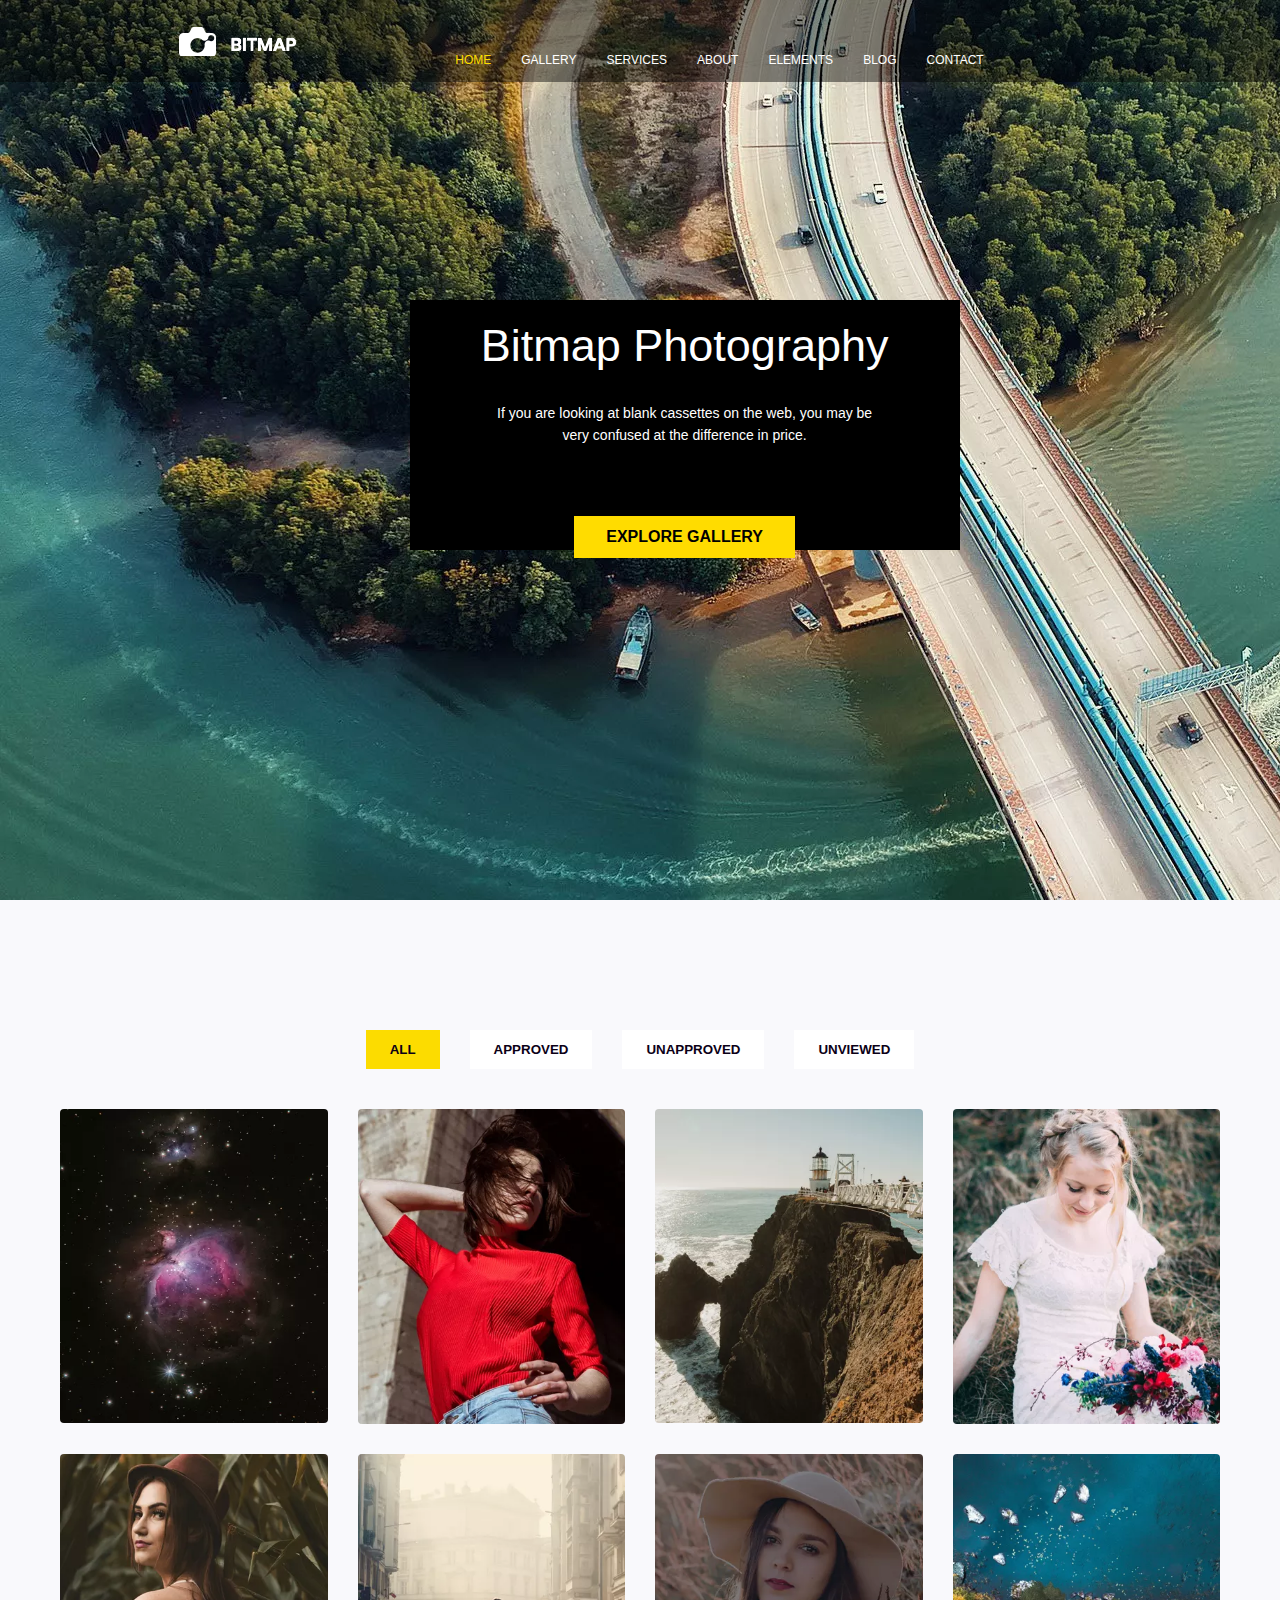
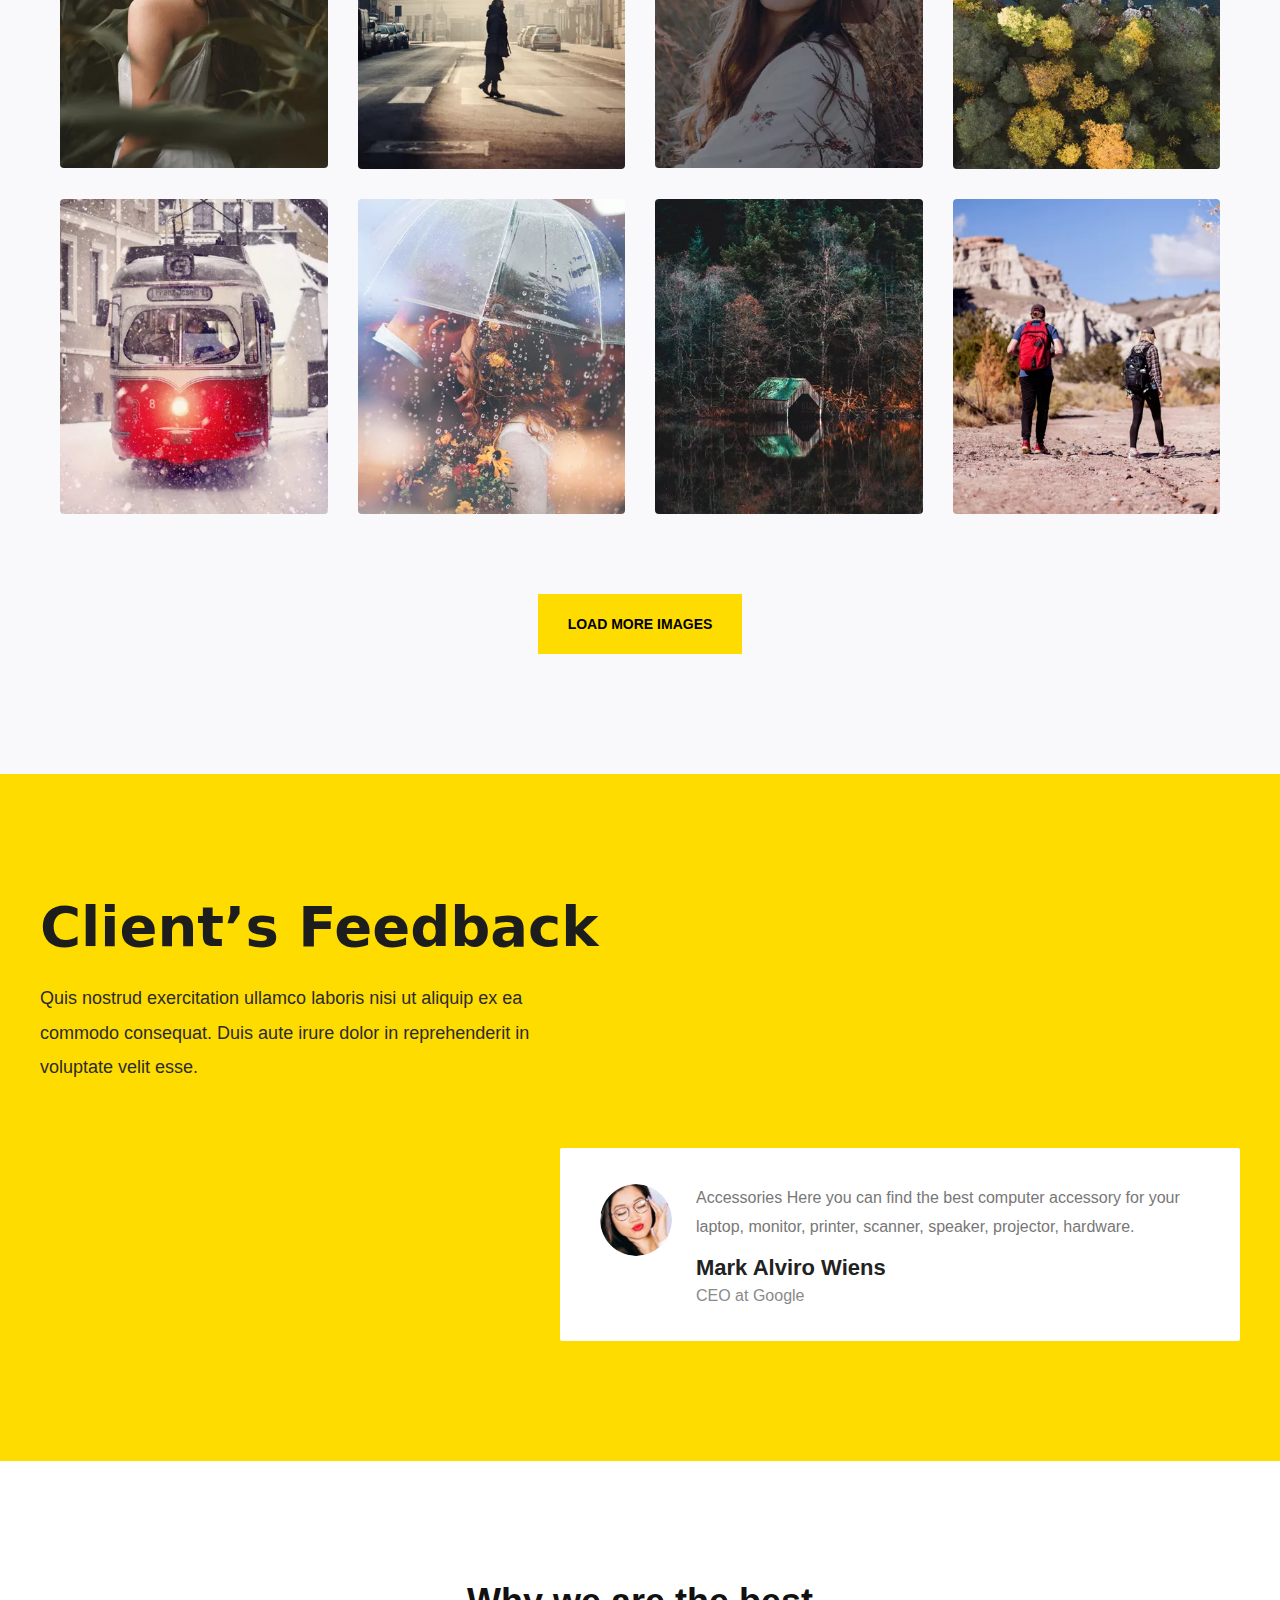
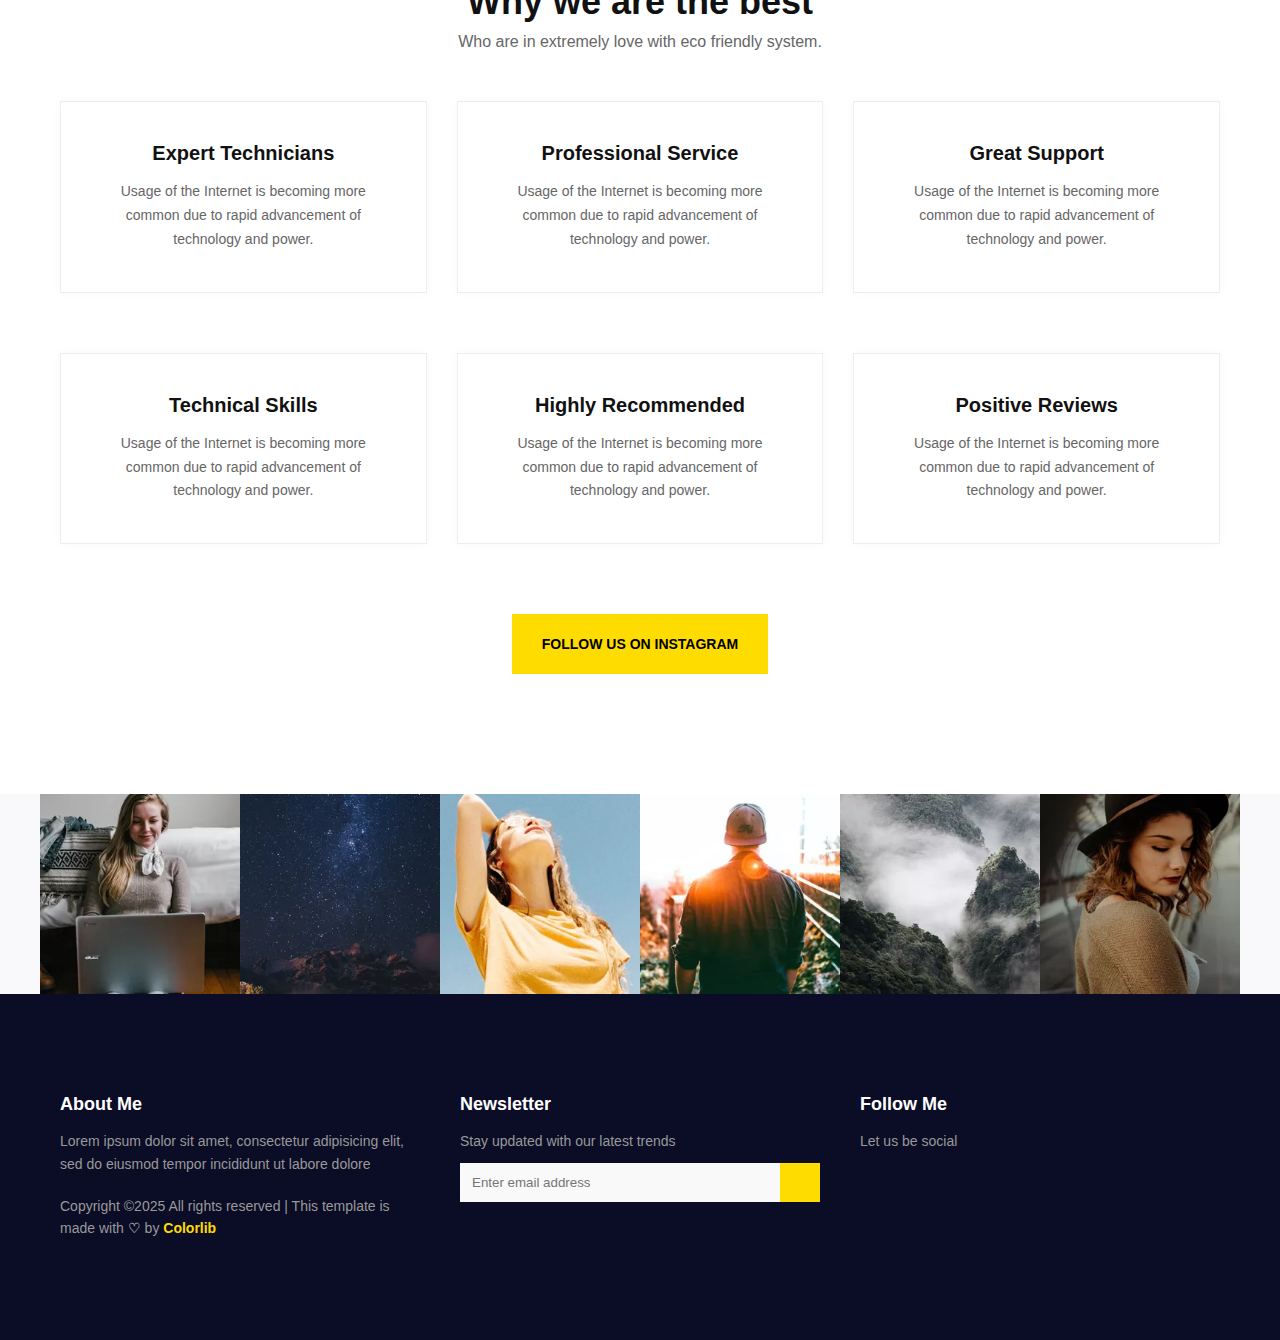
<file: index.html>
<!DOCTYPE html>
<html lang="en">
    <link rel="preconnect" href="https://fonts .gorgleapis.com">
    <link rel="preconnect" href="https:///fonts.estatic.com">
    <link href="https://fonts.googleapis.com/css2?family-Questrial&di">
    <meta charset="UTF-8">
    <meta name="viewport" content="width=device-width, inicial-">
    <title>site2-Bitmap</title>
    <link rel="stylesheet" href="style.css">

</head>
<body>
    <section id="pagina1">
        <div class="quadro"><img src="imagens/logo.png" class="logo" alt="">
            <a href="index.html" class="bntHome">HOME</a>
            <a href="gallery.html" class="bntGallery">GALLERY</a>
            <a href="services.html" class="bntServices">SERVICES</a>
            <a href="about.html" class="bntAbout">ABOUT</a>
            <a href="" class="bntElements">ELEMENTS</a>
            <a href="" class="bntBlog">BLOG</a>
            <a href="" class="bntContact">CONTACT</a>
            <a href="imagens/procurar.png" class="BntPesquisa"></a>
        </div>

        <div class="quadropreto">
      <h1 class="h1">Bitmap Photography</h1>
      <p class="p">If you are looking at blank cassettes on the web, you may be<br> very confused at the difference in price.

</p>
      <a href="" class="btn">EXPLORE GALLERY</a>
    </div>
     </div>
</div>
    </section>
    <section class="pagina2">
        <div class="container">
  
    <div class="filtros">
      <button id="ativo">ALL</button>
      <button>APPROVED</button>
      <button>UNAPPROVED</button>
      <button>UNVIEWED</button>
    </div>
    <div class="galeria">
      <div class="item">
        <img  src="imagens/gallery-1.jpg" alt="">
        <div class="Peace">
            <P>Spreading Peace to world</P>
             <span class="icone">⤢</span>
        </div>
      </div>
         <div class="item">
        <img src="imagens/gallery-2.jpg" alt="">
         <div class="Peace">
            <P>Spreading Peace to world</P>
             <span class="icone">⤢</span>
        </div>
      </div>
        <div class="item">
        <img src="imagens/gallery-3.jpg" alt="">
         <div class="Peace">
            <P>Spreading Peace to world</P>
             <span class="icone">⤢</span>
        </div>
      </div>
        <div class="item">
        <img src="imagens/gallery-4.jpg" alt="">
         <div class="Peace">
            <P>Spreading Peace to world</P>
             <span class="icone">⤢</span>
        </div>
      </div>
        <div class="item">
        <img src="imagens/gallery-5.jpg" alt="">
         <div class="Peace">
            <P>Spreading Peace to world</P>
             <span class="icone">⤢</span>
        </div>
      </div>
         <div class="item">
        <img src="imagens/gallery-6.jpg" alt="">
         <div class="Peace">
            <P>Spreading Peace to world</P>
             <span class="icone">⤢</span>
        </div>
      </div>
         <div class="item">
        <img src="imagens/gallery-7.jpg" alt="">
         <div class="Peace">
            <P>Spreading Peace to world</P>
             <span class="icone">⤢</span>
        </div>
      </div>
         <div class="item">
        <img src="imagens/gallery-8.jpg" alt="">
         <div class="Peace">
            <P>Spreading Peace to world</P>
             <span class="icone">⤢</span>
        </div>
      </div>
         <div class="item">
        <img src="imagens/gallery-9.jpg" alt="">
         <div class="Peace">
            <P>Spreading Peace to world</P>
             <span class="icone">⤢</span>
        </div>
      </div>
         <div class="item">
        <img src="imagens/gallery-10.jpg" alt="">
        <div class="Peace">
            <P>Spreading Peace to world</P>
             <span class="icone">⤢</span>
        </div>
      </div>
         <div class="item">
        <img src="imagens/gallery-11.jpg" alt="">
         <div class="Peace">
            <P>Spreading Peace to world</P>
             <span class="icone">⤢</span>
        </div>
      </div>
        <div class="item">
        <img src="imagens/gallery-12.jpg" alt="">
         <div class="Peace">
            <P>Spreading Peace to world</P>
             <span class="icone">⤢</span>
        </div>
      </div>
      </div>
     
    </div>
   <div class="botao-centralizado">
  <button id="loadMore" class="btn-amarelo">LOAD MORE IMAGES</button>
</div>
</section>

<section class="pagina3">
  <div class="C">
    <div class="Client">
      <h2>Client’s Feedback</h2>
      <p>
        Quis nostrud exercitation ullamco laboris nisi ut aliquip ex ea commodo consequat.
        Duis aute irure dolor in reprehenderit in voluptate velit esse.
      </p>
    </div>

    <div class="quadrobranco">
      <img class="avatar" src="imagens/test-1.png" alt="Foto do cliente">
      <div class="client-info">
        <p>
          Accessories Here you can find the best computer accessory for your laptop, monitor,
          printer, scanner, speaker, projector, hardware.
        </p>
        <h4>Mark Alviro Wiens</h4>
        <span>CEO at Google</span>
      </div>
    </div>
  </div>
</section>

<section class="pagina4">
  <div class="container">
    <h2>Why we are the best</h2>
    <p class="subtitulo">Who are in extremely love with eco friendly system.</p>

    <div class="quadradinhos">
      <div class="quadrilatero"> <h4>Expert Technicians</h4> <p>Usage of the Internet is becoming more common due to rapid advancement of technology and power.</p> </div>
      <div class="quadrilatero"> <h4>Professional Service</h4> <p>Usage of the Internet is becoming more common due to rapid advancement of technology and power.</p> </div>
      <div class="quadrilatero"> <h4>Great Support</h4> <p>Usage of the Internet is becoming more common due to rapid advancement of technology and power.</p> </div>
      <div class="quadrilatero "> <h4>Technical Skills</h4> <p>Usage of the Internet is becoming more common due to rapid advancement of technology and power.</p> </div>
      <div class="quadrilatero"> <h4>Highly Recommended</h4> <p>Usage of the Internet is becoming more common due to rapid advancement of technology and power.</p> </div>
      <div class="quadrilatero"> <h4>Positive Reviews</h4> <p>Usage of the Internet is becoming more common due to rapid advancement of technology and power.</p> </div>
    </div>
    <button id="loadMore" class="btn-amarelo">FOLLOW US ON INSTAGRAM</button>
  </div>
</section> 
<section>
    <div class="gallery">
    <img src="imagens/ins-1.jpg" alt="">
    <img src="imagens/ins-2.jpg" alt="">
    <img src="imagens/ins-3.jpg" alt="">
    <img src="imagens/ins-4.jpg" alt="">
    <img src="imagens/ins-5.jpg" alt="">
    <img src="imagens/ins-6.jpg" alt="">
  </div>
<footer class="footer">
  <div class="rodape-container">

    
    <div class="rodape-c">
      <h4>About Me</h4>
      <p>Lorem ipsum dolor sit amet, consectetur adipisicing elit, sed do eiusmod tempor incididunt ut labore dolore</p>
      <p class="copyright">
        Copyright ©2025 All rights reserved | This template is made with <span>♡</span> by <span class="colorlib">Colorlib</span>
      </p>
    </div>

    
    <div class="rodape-c">
      <h4>Newsletter</h4>
      <p>Stay updated with our latest trends</p>
      <form class="newsletter-form">
        <input type="email" placeholder="Enter email address" required>
        <button type="submit"><i class="fas fa-arrow-right"></i></button>
      </form>
    </div>


    <div class="rodape-c">
      <h4>Follow Me</h4>
      <p>Let us be social</p>
      <div class="social-icons">
        <a href="imagens/simbolo-de-aplicativo-do-facebook (1).png" class="facebook-f"></a>
        <a href="imagens/twitter.png" class="twitter"></a>
        <a href="imagens/logotipo-do-dribbble.png" class="dribbble"></a>
        <a href="imagens/behance.png" class="behance"></a>
      </div>
    </div>

  </div>
</footer>
</section>

   
</body>
</html>
</file>
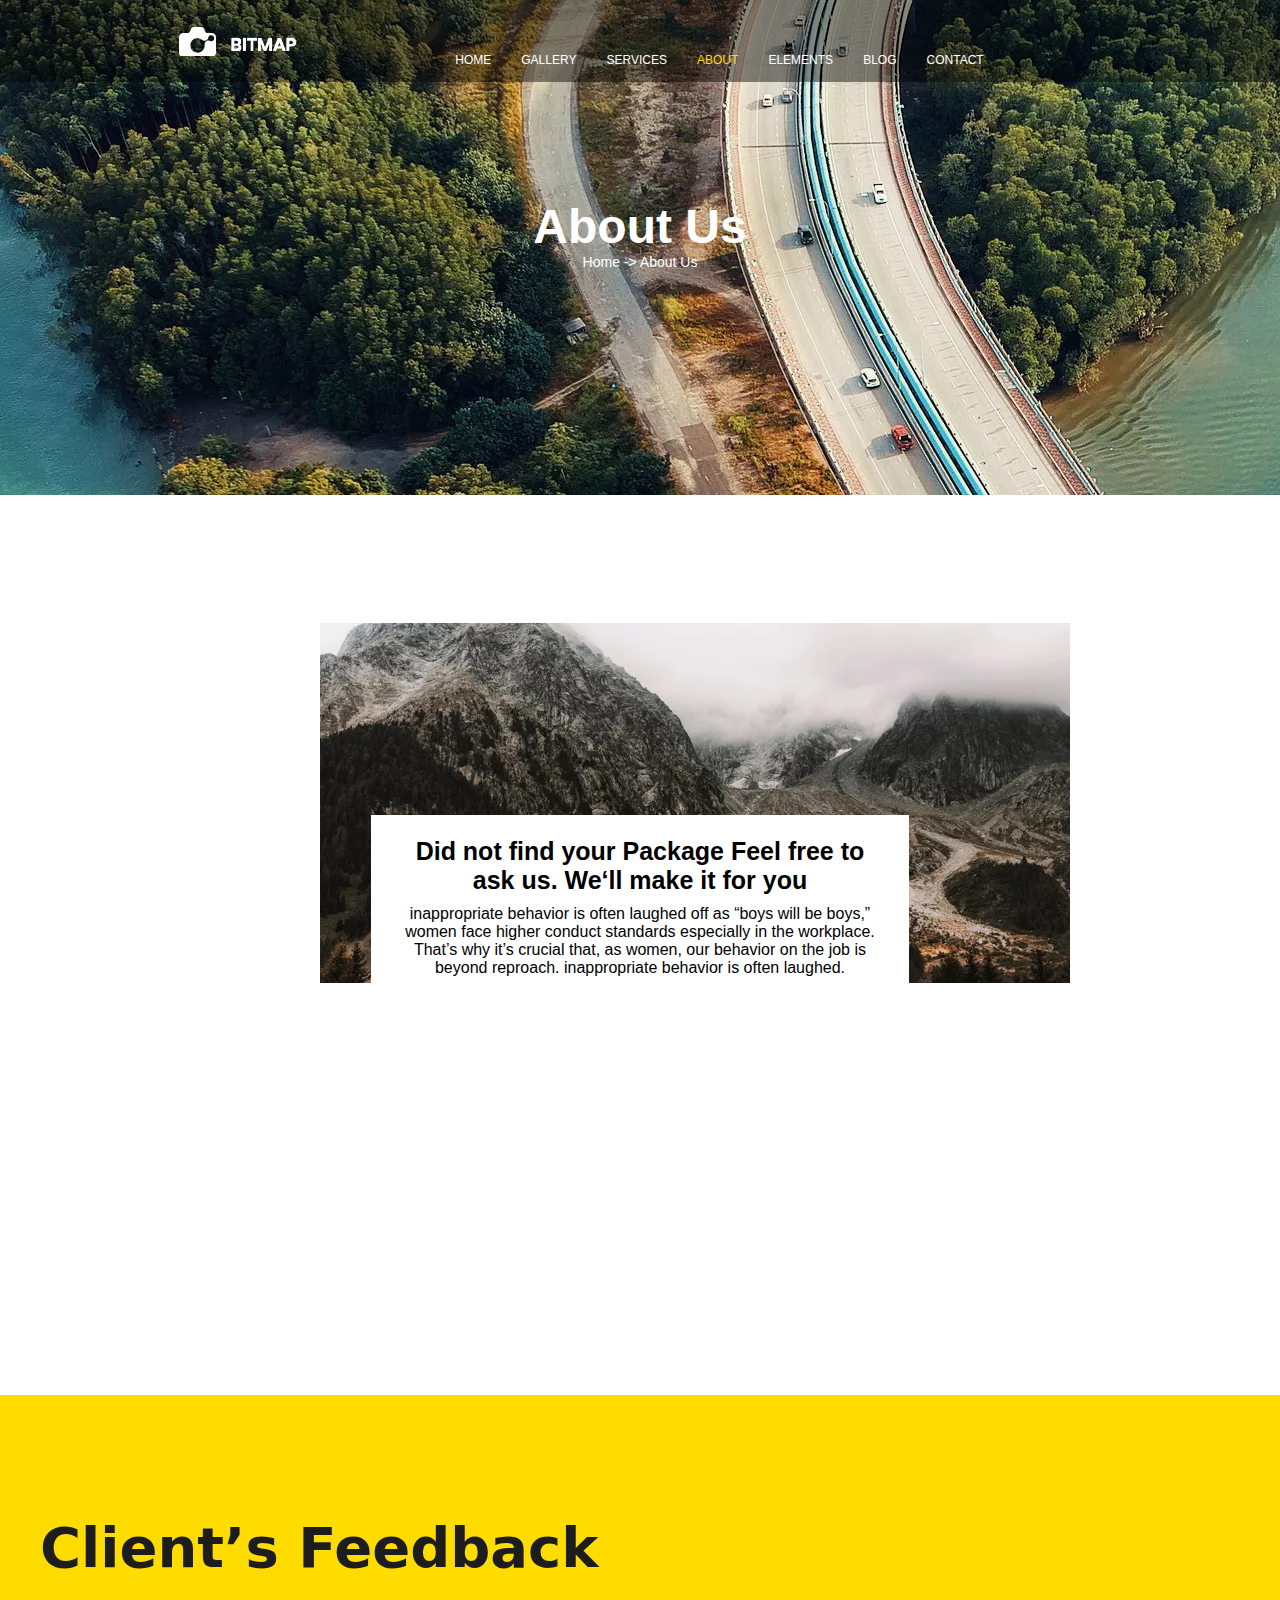
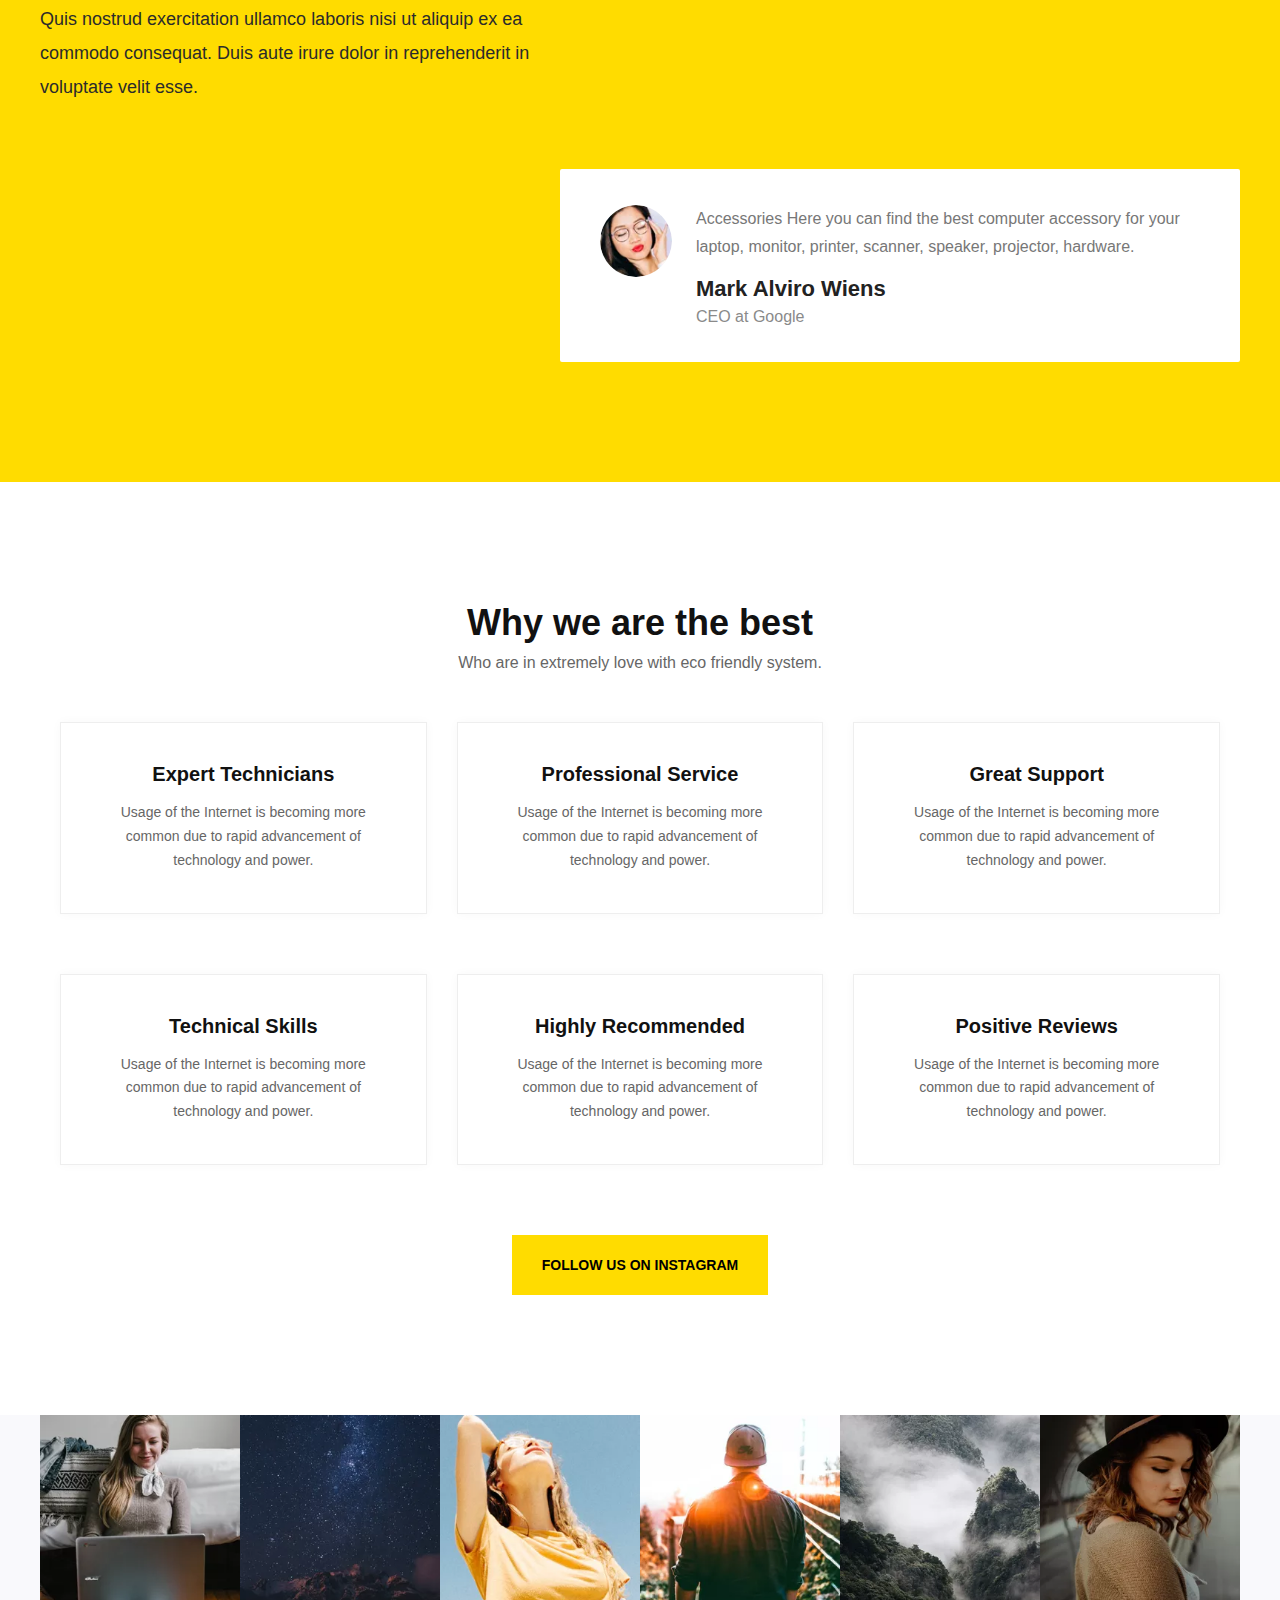
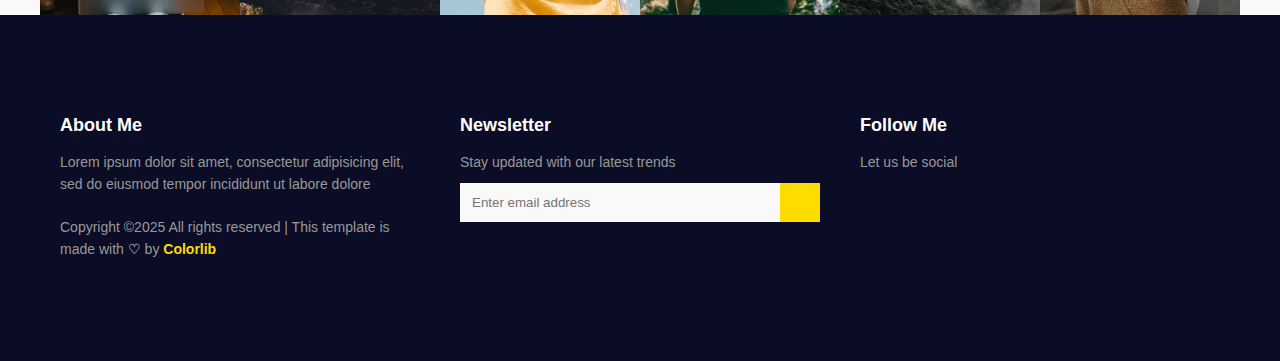
<file: about.html>
<!DOCTYPE html>
<html lang="en">
<head>
    <meta charset="UTF-8">
    <meta name="viewport" content="width=device-width, initial-scale=1.0">
    <title>ABOUT</title>
    <link rel="stylesheet" href="style.css">
</head>
<body>
   <section id="pag1">
        <div class="quadro"><img src="imagens/logo.png" class="logo" alt="">
            <a href="index.html" class="bntHome-especial">HOME</a>
            <a href="gallery.html" class="bntGallery">GALLERY</a>
            <a href="services.html" class="bntServices">SERVICES</a>
            <a href="about.html" class="bntAbout-especial">ABOUT</a>
            <a href="" class="bntElements">ELEMENTS</a>
            <a href="" class="bntBlog">BLOG</a>
            <a href="" class="bntContact">CONTACT</a>
            <a href="imagens/procurar.png" class="BntPesquisa"></a>
        </div>
    <div class="titulo">
        <div class="titulo-text">
            <h1>About Us</h1>
            <p>Home -> About Us</p>
        </div>
    </div> 
    </section>
   <section class="biiiii">
<img class="Mar" src="imagens/find-1.jpg" alt="">
<div class="gggg">
  <h1 class="dide">Did not find your Package Feel free to <br> ask us. We‘ll make it for you</h1>
  <p class="beha">inappropriate behavior is often laughed off as “boys will be boys,” <br> women face higher conduct standards especially in the workplace. <br> That’s why it’s crucial that, as women, our behavior on the job is <br> beyond reproach. inappropriate behavior is often laughed.</p>
</div>
   </section>
<section class="pagina3">
  <div class="C">
    <div class="Client">
      <h2>Client’s Feedback</h2>
      <p>
        Quis nostrud exercitation ullamco laboris nisi ut aliquip ex ea commodo consequat.
        Duis aute irure dolor in reprehenderit in voluptate velit esse.
      </p>
    </div>

    <div class="quadrobranco">
      <img class="avatar" src="imagens/test-1.png" alt="Foto do cliente">
      <div class="client-info">
        <p>
          Accessories Here you can find the best computer accessory for your laptop, monitor,
          printer, scanner, speaker, projector, hardware.
        </p>
        <h4>Mark Alviro Wiens</h4>
        <span>CEO at Google</span>
      </div>
    </div>
  </div>
</section>
<section class="pagina4">
  <div class="container">
    <h2>Why we are the best</h2>
    <p class="subtitulo">Who are in extremely love with eco friendly system.</p>

    <div class="quadradinhos">
      <div class="quadrilatero"> <h4>Expert Technicians</h4> <p>Usage of the Internet is becoming more common due to rapid advancement of technology and power.</p> </div>
      <div class="quadrilatero"> <h4>Professional Service</h4> <p>Usage of the Internet is becoming more common due to rapid advancement of technology and power.</p> </div>
      <div class="quadrilatero"> <h4>Great Support</h4> <p>Usage of the Internet is becoming more common due to rapid advancement of technology and power.</p> </div>
      <div class="quadrilatero "> <h4>Technical Skills</h4> <p>Usage of the Internet is becoming more common due to rapid advancement of technology and power.</p> </div>
      <div class="quadrilatero"> <h4>Highly Recommended</h4> <p>Usage of the Internet is becoming more common due to rapid advancement of technology and power.</p> </div>
      <div class="quadrilatero"> <h4>Positive Reviews</h4> <p>Usage of the Internet is becoming more common due to rapid advancement of technology and power.</p> </div>
    </div>
    <button id="loadMore" class="btn-amarelo">FOLLOW US ON INSTAGRAM</button>
  </div>
</section> 

<section>
    <div class="gallery">
    <img src="imagens/ins-1.jpg" alt="">
    <img src="imagens/ins-2.jpg" alt="">
    <img src="imagens/ins-3.jpg" alt="">
    <img src="imagens/ins-4.jpg" alt="">
    <img src="imagens/ins-5.jpg" alt="">
    <img src="imagens/ins-6.jpg" alt="">
  </div>
<footer class="footer">
  <div class="rodape-container">

    
    <div class="rodape-c">
      <h4>About Me</h4>
      <p>Lorem ipsum dolor sit amet, consectetur adipisicing elit, sed do eiusmod tempor incididunt ut labore dolore</p>
      <p class="copyright">
        Copyright ©2025 All rights reserved | This template is made with <span>♡</span> by <span class="colorlib">Colorlib</span>
      </p>
    </div>

    
    <div class="rodape-c">
      <h4>Newsletter</h4>
      <p>Stay updated with our latest trends</p>
      <form class="newsletter-form">
        <input type="email" placeholder="Enter email address" required>
        <button type="submit"><i class="fas fa-arrow-right"></i></button>
      </form>
    </div>


    <div class="rodape-c">
      <h4>Follow Me</h4>
      <p>Let us be social</p>
      <div class="social-icons">
        <a href="imagens/simbolo-de-aplicativo-do-facebook (1).png" class="facebook-f"></a>
        <a href="imagens/twitter.png" class="twitter"></a>
        <a href="imagens/logotipo-do-dribbble.png" class="dribbble"></a>
        <a href="imagens/behance.png" class="behance"></a>
      </div>
    </div>

  </div>
</footer>
</section>


</body>
</html>
</file>
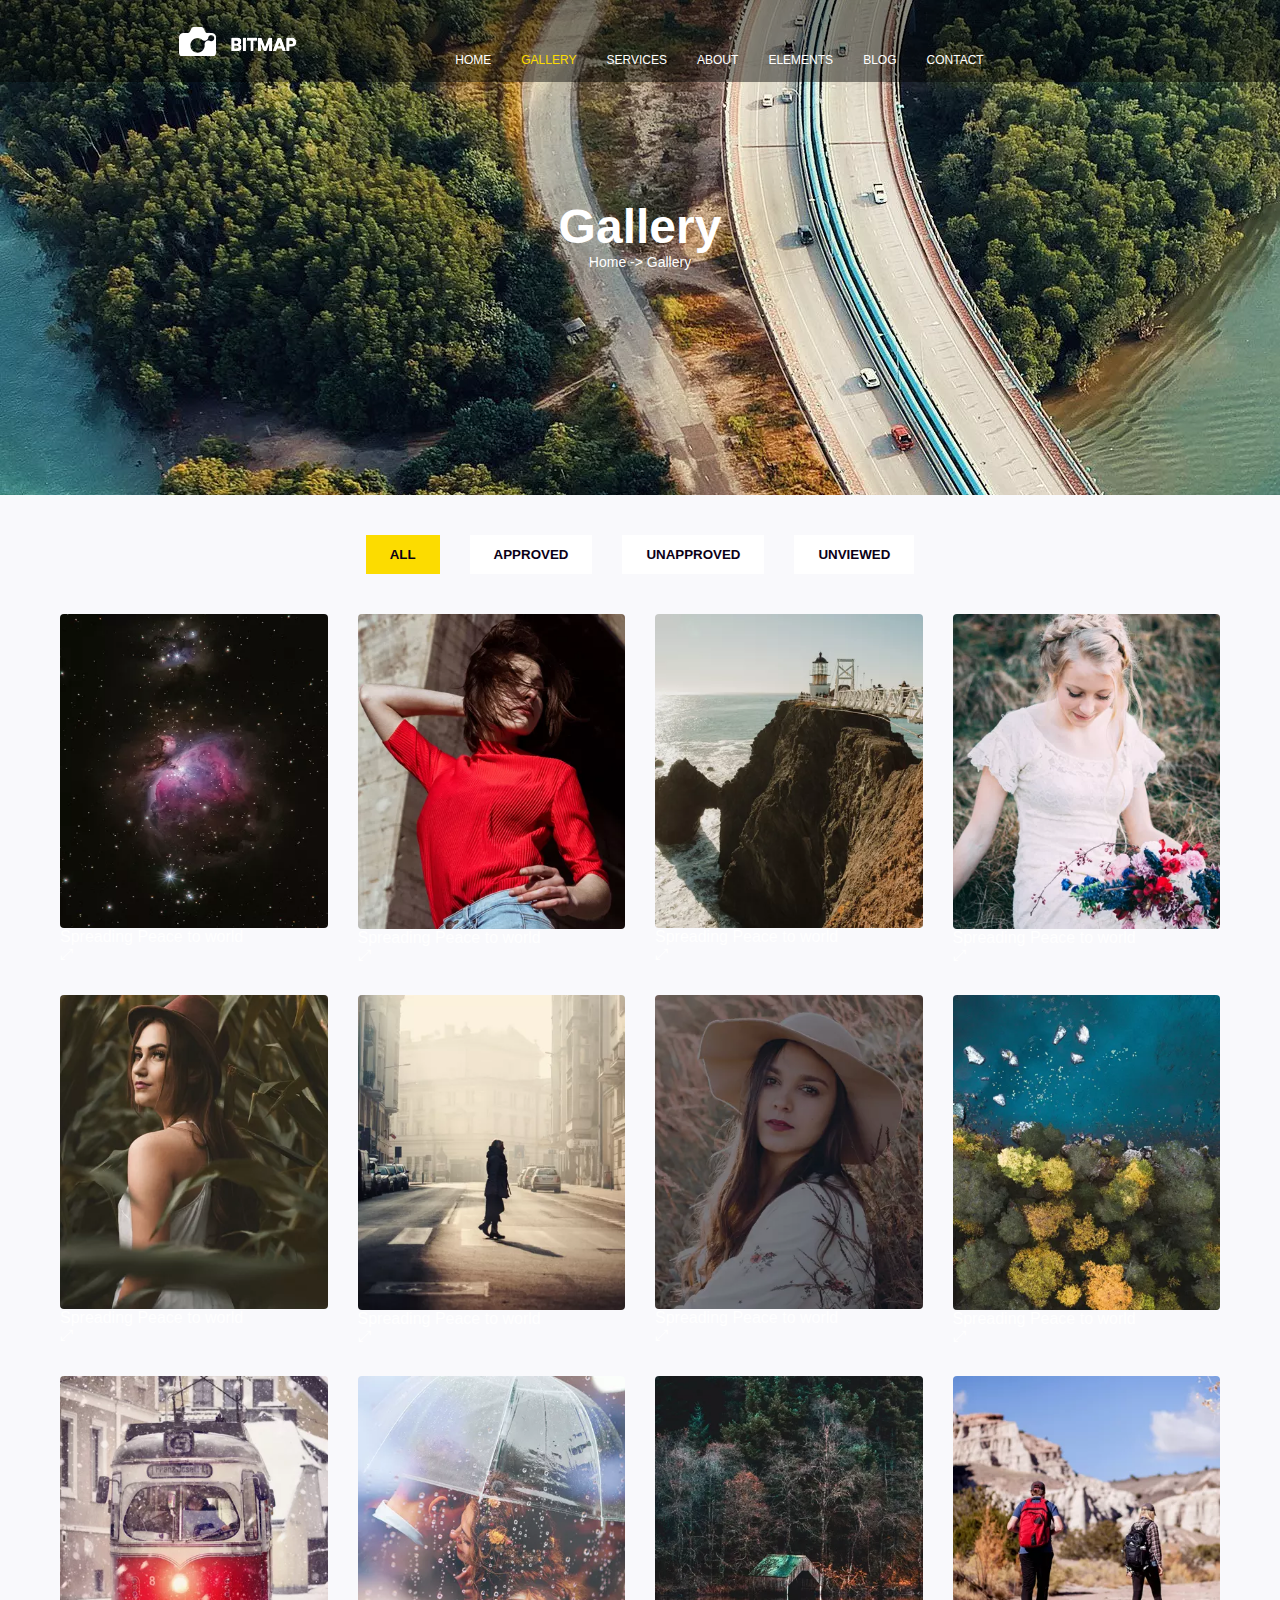
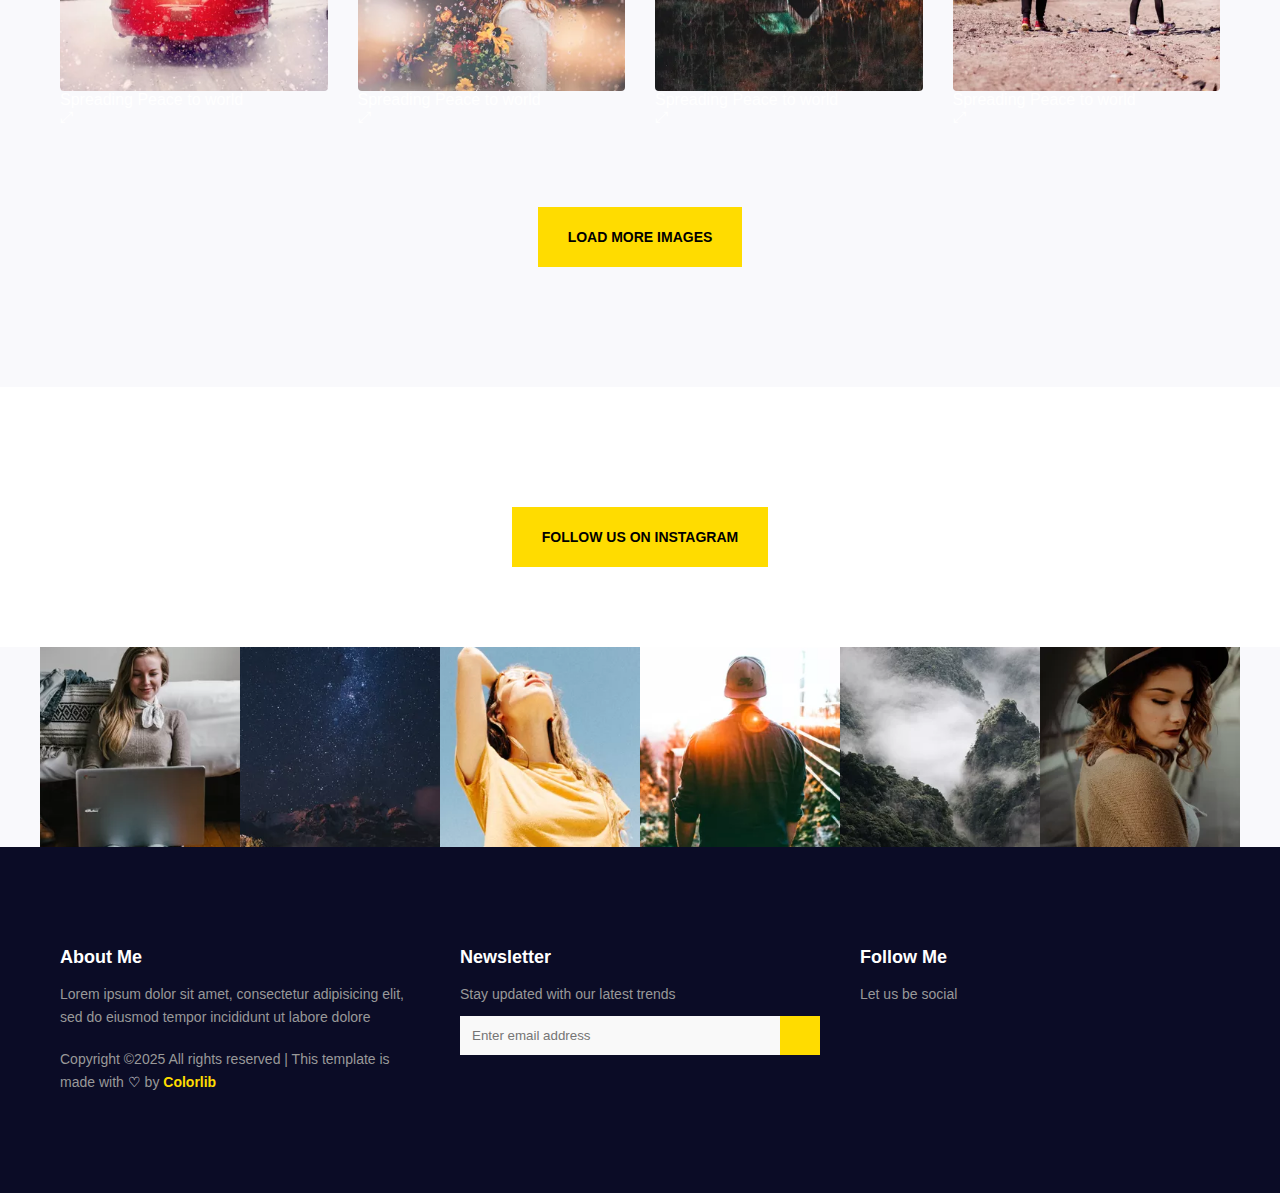
<file: gallery.html>
<!DOCTYPE html>
<html lang="en">
<head>
    <meta charset="UTF-8">
    <meta name="viewport" content="width=device-width, initial-scale=1.0">
    <title>GALLERY</title>
    <link rel="stylesheet" href="style.css">
</head>
<body>
    <section id="pag1">
        <div class="quadro"><img src="imagens/logo.png" class="logo" alt="">
            <a href="index.html" class="bntHome-especial">HOME</a>
            <a href="gallery.html" class="bntGallery-especial">GALLERY</a>
            <a href="services.html" class="bntServices">SERVICES</a>
            <a href="about.html" class="bntAbout">ABOUT</a>
            <a href="" class="bntElements">ELEMENTS</a>
            <a href="" class="bntBlog">BLOG</a>
            <a href="" class="bntContact">CONTACT</a>
            <a href="imagens/procurar.png" class="BntPesquisa"></a>
        </div>

       <div class="titulo ">
        <div class="titulo-text">
            <h1>Gallery</h1>
            <p>Home -> Gallery</p>
        </div>
    </div> 
    </section>
     <section class="pagina2">
        <div class="container">
    
    <div class="filtros">
      <button id="ativo">ALL</button>
      <button>APPROVED</button>
      <button>UNAPPROVED</button>
      <button>UNVIEWED</button>
    </div>
    <div class="galeria">
      <div class="item">
        <img  src="imagens/gallery-1.jpg" alt="">
        <div class="overlay">
            <P>Spreading Peace to world</P>
             <span class="icone">⤢</span>
        </div>
      </div>
         <div class="item">
        <img src="imagens/gallery-2.jpg" alt="">
         <div class="overlay">
            <P>Spreading Peace to world</P>
             <span class="icone">⤢</span>
        </div>
      </div>
        <div class="item">
        <img src="imagens/gallery-3.jpg" alt="">
         <div class="overlay">
            <P>Spreading Peace to world</P>
             <span class="icone">⤢</span>
        </div>
      </div>
        <div class="item">
        <img src="imagens/gallery-4.jpg" alt="">
         <div class="overlay">
            <P>Spreading Peace to world</P>
             <span class="icone">⤢</span>
        </div>
      </div>
        <div class="item">
        <img src="imagens/gallery-5.jpg" alt="">
         <div class="overlay">
            <P>Spreading Peace to world</P>
             <span class="icone">⤢</span>
        </div>
      </div>
         <div class="item">
        <img src="imagens/gallery-6.jpg" alt="">
         <div class="overlay">
            <P>Spreading Peace to world</P>
             <span class="icone">⤢</span>
        </div>
      </div>
         <div class="item">
        <img src="imagens/gallery-7.jpg" alt="">
         <div class="overlay">
            <P>Spreading Peace to world</P>
             <span class="icone">⤢</span>
        </div>
      </div>
         <div class="item">
        <img src="imagens/gallery-8.jpg" alt="">
         <div class="overlay">
            <P>Spreading Peace to world</P>
             <span class="icone">⤢</span>
        </div>
      </div>
         <div class="item">
        <img src="imagens/gallery-9.jpg" alt="">
         <div class="overlay">
            <P>Spreading Peace to world</P>
             <span class="icone">⤢</span>
        </div>
      </div>
         <div class="item">
        <img src="imagens/gallery-10.jpg" alt="">
        <div class="overlay">
            <P>Spreading Peace to world</P>
             <span class="icone">⤢</span>
        </div>
      </div>
         <div class="item">
        <img src="imagens/gallery-11.jpg" alt="">
         <div class="overlay">
            <P>Spreading Peace to world</P>
             <span class="icone">⤢</span>
        </div>
      </div>
        <div class="item">
        <img src="imagens/gallery-12.jpg" alt="">
         <div class="overlay">
            <P>Spreading Peace to world</P>
             <span class="icone">⤢</span>
        </div>
      </div>
      </div>
    
    </div>
   <div class="botao-centralizado">
  <button id="loadMore" class="btn-amarelo">LOAD MORE IMAGES</button>
</div>
</section>
<section class="pagina4">
 
    <button id="loadMore" class="btn-amarelo">FOLLOW US ON INSTAGRAM</button>
  </div>
</section> 
<section>
    <div class="gallery">
    <img src="imagens/ins-1.jpg" alt="insta1">
    <img src="imagens/ins-2.jpg" alt="insta2">
    <img src="imagens/ins-3.jpg" alt="insta3">
    <img src="imagens/ins-4.jpg" alt="insta4">
    <img src="imagens/ins-5.jpg" alt="insta5">
    <img src="imagens/ins-6.jpg" alt="insta6">
  </div>
<footer class="footer">
  <div class="rodape-container">

    
    <div class="rodape-c">
      <h4>About Me</h4>
      <p>Lorem ipsum dolor sit amet, consectetur adipisicing elit, sed do eiusmod tempor incididunt ut labore dolore</p>
      <p class="copyright">
        Copyright ©2025 All rights reserved | This template is made with <span>♡</span> by <span class="colorlib">Colorlib</span>
      </p>
    </div>

    
    <div class="rodape-c">
      <h4>Newsletter</h4>
      <p>Stay updated with our latest trends</p>
      <form class="newsletter-form">
        <input type="email" placeholder="Enter email address" required>
        <button type="submit"><i class="fas fa-arrow-right"></i></button>
      </form>
    </div>


    <div class="rodape-c">
      <h4>Follow Me</h4>
      <p>Let us be social</p>
      <div class="social-icons">
        <a href="imagens/simbolo-de-aplicativo-do-facebook (1).png" class="facebook-f"></a>
        <a href="imagens/twitter.png" class="twitter"></a>
        <a href="imagens/logotipo-do-dribbble.png" class="dribbble"></a>
        <a href="imagens/behance.png" class="behance"></a>
      </div>
    </div>

  </div>
</footer>
</section>


</body>
</html>
</file>
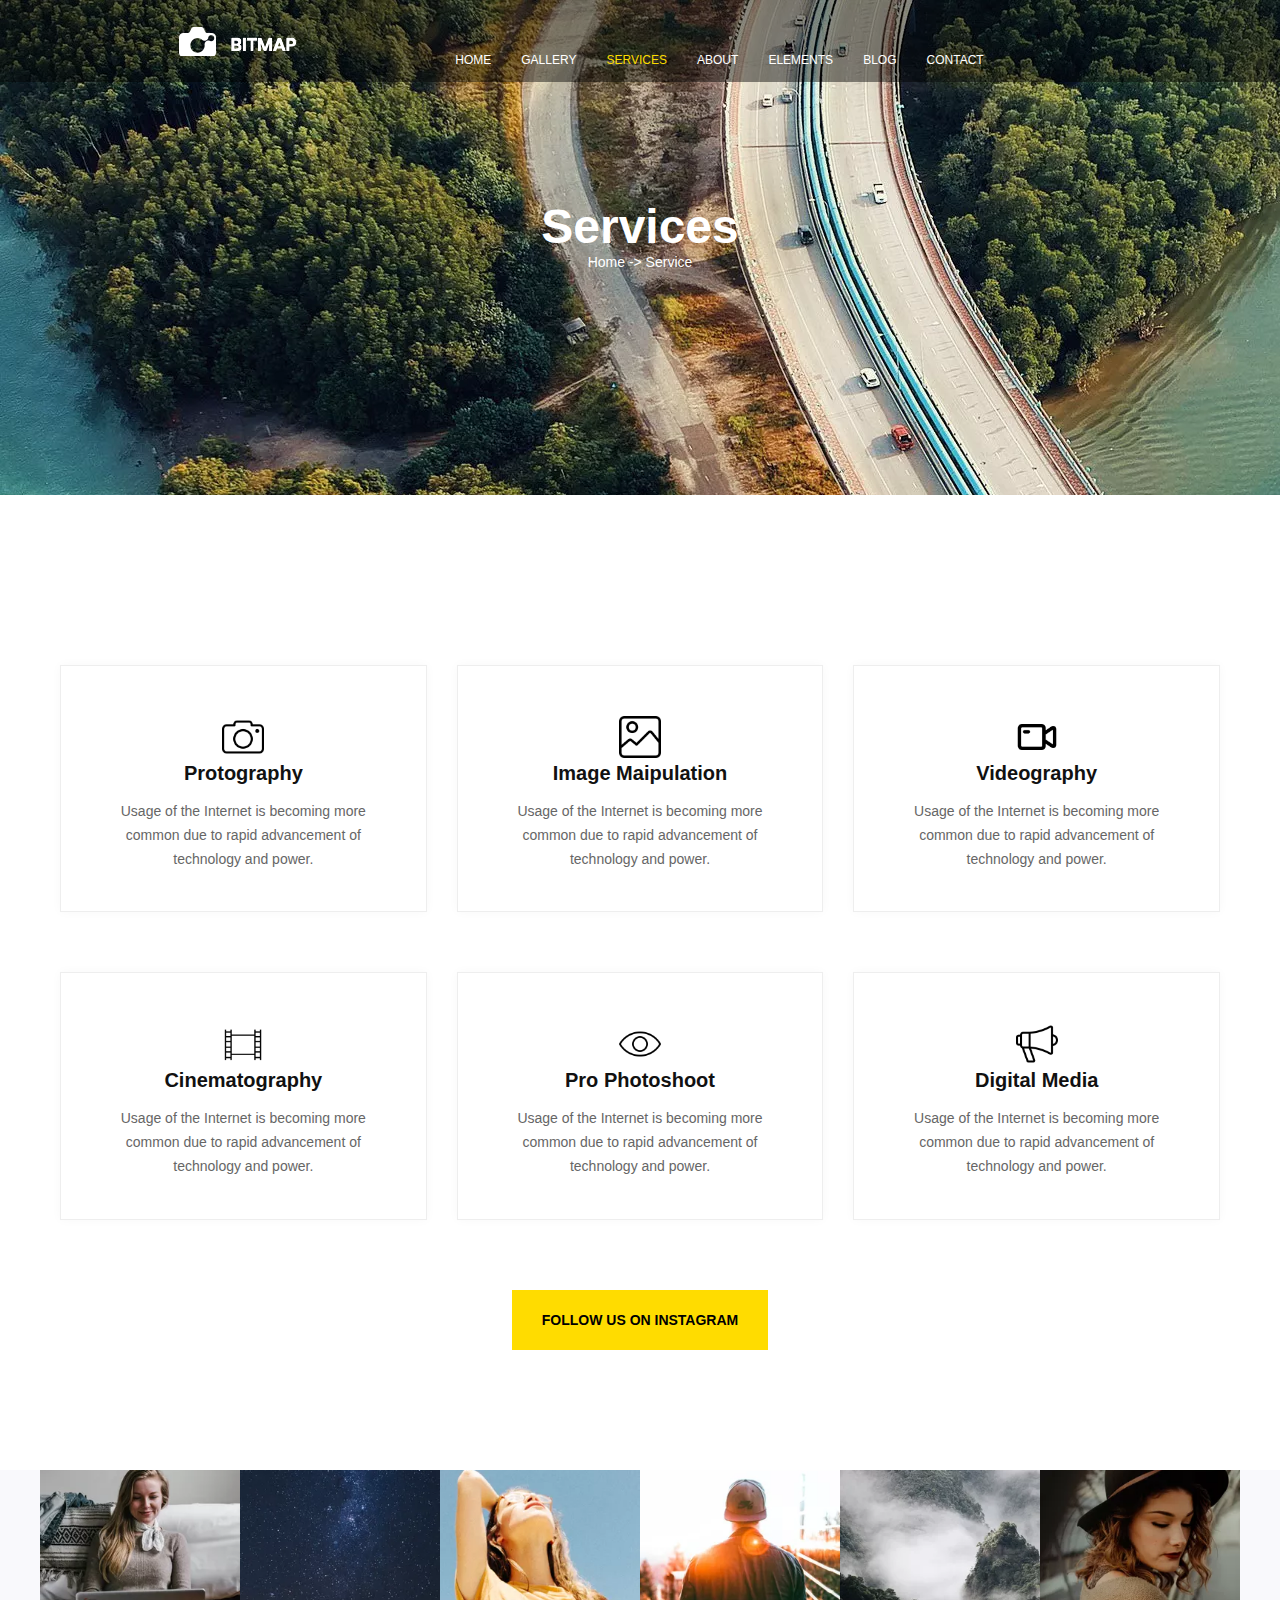
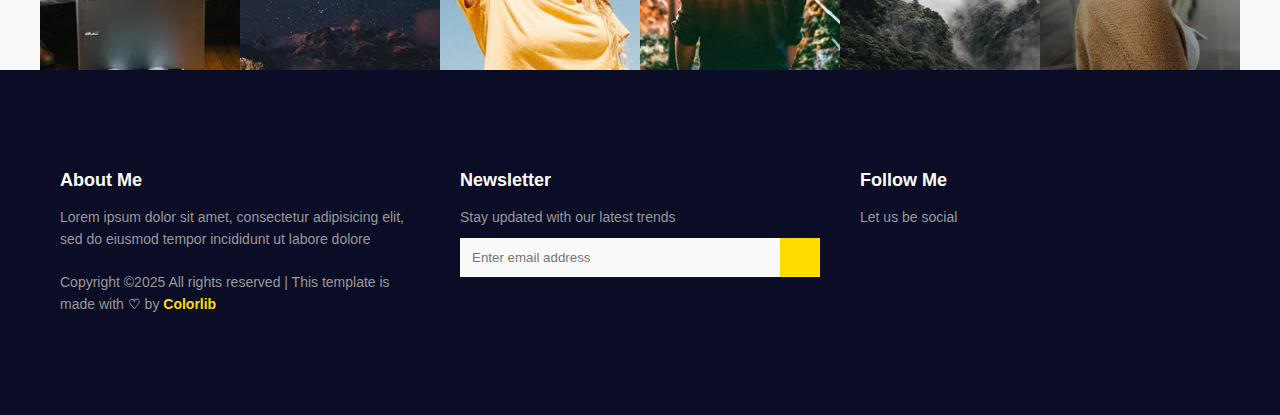
<file: services.html>
<!DOCTYPE html>
<html lang="en">
<head>
    <meta charset="UTF-8">
    <meta name="viewport" content="width=device-width, initial-scale=1.0">
    <title>SERVICES</title>
    <link rel="stylesheet" href="style.css">
</head>
<body>
     <section id="pag1">
        <div class="quadro"><img src="imagens/logo.png" class="logo" alt="">
            <a href="index.html" class="bntHome-especial">HOME</a>
            <a href="gallery.html" class="bntGallery">GALLERY</a>
            <a href="services.html" class="bntServices-especial">SERVICES</a>
            <a href="about.html" class="bntAbout">ABOUT</a>
            <a href="" class="bntElements">ELEMENTS</a>
            <a href="" class="bntBlog">BLOG</a>
            <a href="" class="bntContact">CONTACT</a>
            <a href="imagens/procurar.png" class="BntPesquisa"></a>
        </div>
    <div class="titulo">
        <div class="titulo-text">
            <h1>Services</h1>
            <p>Home -> Service </p>
        </div>
    </div> 
    </section>
    <section class="pagina4">
  <div class="container">
    <h2></h2>
    <p class="subtitulo"></p>

    <div class="quadradinhos">
      <div class="quadrilatero">
        <img class="img" src="imagens/camera.png" alt="">
         <h4>Protography</h4> 
         <p>Usage of the Internet is becoming more common due to rapid advancement of technology and power.</p>
         </div>
      <div class="quadrilatero"> 
        <img class="img" src="imagens/imagem.png" alt="">
        <h4>Image Maipulation</h4> 
        <p>Usage of the Internet is becoming more common due to rapid advancement of technology and power.</p> 
    </div>
      <div class="quadrilatero"> 
        <img class="img" src="imagens/video.png" alt="">
        <h4>Videography</h4> 
        <p>Usage of the Internet is becoming more common due to rapid advancement of technology and power.</p> 
    </div>
      <div class="quadrilatero "> 
        <img class="img" src="imagens/bobina-de-cinema.png" alt="">
        <h4>Cinematography</h4> 
        <p>Usage of the Internet is becoming more common due to rapid advancement of technology and power.</p> 
    </div>
      <div class="quadrilatero"> 
        <img class="img" src="imagens/olho-aberto.png" alt="">
        <h4>Pro Photoshoot</h4> 
        <p>Usage of the Internet is becoming more common due to rapid advancement of technology and power.</p> 
    </div>
      <div class="quadrilatero"> 
        <img class="img" src="imagens/megafone.png" alt="">
        <h4>Digital Media</h4>
         <p>Usage of the Internet is becoming more common due to rapid advancement of technology and power.</p> 
        </div>
    </div>
    <button id="loadMore" class="btn-amarelo">FOLLOW US ON INSTAGRAM</button>
  </div>
</section> 
    <section>
    <div class="gallery">
    <img src="imagens/ins-1.jpg" alt="insta1">
    <img src="imagens/ins-2.jpg" alt="insta2">
    <img src="imagens/ins-3.jpg" alt="insta3">
    <img src="imagens/ins-4.jpg" alt="insta4">
    <img src="imagens/ins-5.jpg" alt="insta5">
    <img src="imagens/ins-6.jpg" alt="insta6">
  </div>
<footer class="footer">
  <div class="rodape-container">

    
    <div class="rodape-c">
      <h4>About Me</h4>
      <p>Lorem ipsum dolor sit amet, consectetur adipisicing elit, sed do eiusmod tempor incididunt ut labore dolore</p>
      <p class="copyright">
        Copyright ©2025 All rights reserved | This template is made with <span>♡</span> by <span class="colorlib">Colorlib</span>
      </p>
    </div>

    
    <div class="rodape-c">
      <h4>Newsletter</h4>
      <p>Stay updated with our latest trends</p>
      <form class="newsletter-form">
        <input type="email" placeholder="Enter email address" required>
        <button type="submit"><i class="fas fa-arrow-right"></i></button>
      </form>
    </div>


    <div class="rodape-c">
      <h4>Follow Me</h4>
      <p>Let us be social</p>
      <div class="social-icons">
        <a href="imagens/simbolo-de-aplicativo-do-facebook (1).png" class="facebook-f"></a>
        <a href="imagens/twitter.png" class="twitter"></a>
        <a href="imagens/logotipo-do-dribbble.png" class="dribbble"></a>
        <a href="imagens/behance.png" class="behance"></a>
      </div>
    </div>

  </div>
</footer>
</section>

</body>
</html>
</file>
<file: style.css>
*{ margin: 0;
    padding: 0;
    box-sizing: border-box;
    font-family: "Questrial", sans-serif;
    scroll-behavior: smooth;
    color: white;}

body{ background-color: #f9f9fc;
    font-family: "Questrial", sans-serif;}

#pagina1{background-image: url(imagens/home-banner.jpg);
  background-size: cover;
  background-attachment: fixed;
    background-blend-mode: multiply;
    background-size: cover;
    height: 110vh;}

.logo{ margin-left: 14%;
    margin-top: 3vh;
    vertical-align: middle;
    margin-bottom: 7vh;}
.quadro{background-color: rgb(0,0,0,45%);
    height: 82px;}

.bntHome{margin-top: 1%;
    margin-left: 12%;
    line-height: 24px;
    font-size: 12px;
    font-family: "Poppins", sans-serif;
    font-weight: 300;
    color: #fcdc00;
    text-decoration: none;}

.bntGallery{ margin-top: 1%;
    margin-left: 2%;
    line-height: 24px;
    font-size: 12px;
    font-family: "Poppins", sans-serif;
    font-weight: 300;
    color: white;
    text-decoration: none;}
.bntGallery:hover{
    color: #fcdc00;
    transition: 0.5s;}

.bntServices{ margin-top: 1%;
    margin-left: 2%;
    line-height: 24px;
    font-size: 12px;
    font-family: "Poppins", sans-serif;
    font-weight: 300;
    color: white;
    text-decoration: none;}
.bntServices:hover{
    color: #fcdc00;
    transition: 0.5s;}

.bntAbout{ margin-top: 1%;
    margin-left: 2%;
    line-height: 24px;
    font-size: 12px;
    font-family: "Poppins", sans-serif;
    font-weight: 300;
    color: white;
    text-decoration: none;}
.bntAbout:hover{
    color: #fcdc00;
    transition: 0.5s;}

.bntElements{ margin-top: 1%;
    margin-left: 2%;
    line-height: 24px;
    font-size: 12px;
    font-family: "Poppins", sans-serif;
    font-weight: 300;
    color: white;
    text-decoration: none;}
.bntElements:hover{
    color: #fcdc00;
    transition: 0.5s;}
        
.bntBlog{ margin-top: 1%;
    margin-left: 2%;
    line-height: 24px;
    font-size: 12px;
    font-family: "Poppins", sans-serif;
    font-weight: 300;
    color: white;
    text-decoration: none;}
.bntBlog:hover{
    color: #fcdc00;
    transition: 0.5s;}

.bntContact{margin-top: 1%;
    margin-left: 2%;
    line-height: 24px;
    font-size: 12px;
    font-family: "Poppins", sans-serif;
    font-weight: 300;

    color: white;
    text-decoration: none;}
.bntContact:hover{
    color: #fcdc00;
    transition: 0.5s;}
    
.BntPesquisa{margin-top: 2%;
    margin-left: 18%;}



.quadropreto {
  background-color: black;
  color: white;
  text-align: center;
  width: 550px;
  height: 250px;
  padding: 20px 10px;
  max-width: 700px;
  margin-top: 17%;
  margin-left: 32%;
}

.h1 {
  font-size: 45px;
  font-weight: 300;
  margin-bottom: 30px;
  font-family: 'Segoe UI Light', sans-serif;
}

.p {
  font-size: 14px;
  font-weight: 300;
  margin-bottom: 40px;
  line-height: 1.6;
}

.btn {
  background-color: #ffdc00;
  color: black;
  text-decoration: none;
  font-weight: bold;
  padding: 12px 32px;
  font-size: 16px;
  border: none;
  border-radius: 0;
  display: inline-block;
  cursor: pointer;
  margin-top: 30px     
}


.pagina2{
  margin: 0;
  padding: 0;
  background-color: #f9f9fc;
  font-family: sans-serif;
   
}
.container {
  max-width: 1200px;
  margin: 0 auto;
  padding: 40px 20px;
}


.filtros {
  display: flex;
  justify-content: center;
  gap: 30px;
  margin-bottom: 40px;
}

.filtros button {
  background-color: white;
  border: none;
  color: #0b0016;
  padding: 12px 24px;
  font-weight: bold;
  cursor: pointer;
  transition: 0.3s;
}

.filtros button:hover {
   background-color: #fcdc00;
   transition: 0.5s;
}
#ativo{
   background-color: #fcdc00;
}


.galeria {
  display: grid;
  grid-template-columns: repeat(auto-fill, minmax(250px, 1fr));
  gap: 30px;
  justify-content: center;
}

.item {
  position: relative;
  overflow: hidden;
}

.item img {
  width: 100%;
  display: block;
  border-radius: 4px;
}

.Peace {
  position: absolute;
  top: 0;
  left: 0;
  width: 100%;
  height: 100%;
  background-color: rgba(0,0,0,0.5); 
  color: white;
  display: flex;
  flex-direction: column;
  justify-content: center;
  align-items: center;
  opacity: 0;
  transition: opacity 0.3s ease;
  font-weight: bold;
  text-align: center;
  padding: 10px;
}

.item:hover .Peace {
  opacity: 1;
}

.Peace .icone {
  font-size: 24px;
  margin-top: 10px;
}

.botao-centralizado {
  text-align: center;
  margin-bottom: 120px;
background-color: #f9f9fc;
}

.btn-amarelo {
  background-color: #ffdc00;
  color: black;
  font-weight: bold;
   margin-top: 40px;
  text-transform: uppercase;
  padding: 22px 30px;
  font-size: 14px;
  border: none;
  cursor: pointer;
  
}

.pagina3{
  background-color:#ffdc00;
  padding:120px 0;              /* como no print, grande respiro vertical */
}

/* CONTAINER (corrigido .Cl -> .C) */
.C{
  width:min(100% - 64px, 1200px);
  margin-inline:auto;
  display:flex;
  align-items:center;
  justify-content:space-between;
  gap:64px;
  flex-wrap:wrap;
}

/* BLOCO ESQUERDO (título + texto) */
.Client{
  flex:1 1 45%;
  max-width:560px;
}
.Client h2{
  font-family:"Poppins",system-ui,Arial,sans-serif;
  font-size:clamp(32px, 5vw, 56px);  /* grande como no print */
  font-weight:800;
  margin:0 0 22px;
  color:#1d1d1d;
}
.Client p{
  font-size:18px;
  line-height:1.9;
  color:#2b2b2b;
  margin:0;
  max-width:52ch;
}

/* CARTÃO BRANCO À DIREITA */
.quadrobranco{
  flex:1 1 55%;
  background:#fff;
  border-radius:2px;
  padding:36px 40px;
  display:flex;
  align-items:flex-start;
  gap:24px;
  max-width:680px;
  margin-left:auto;             /* encosta à direita, como no print */
}

/* avatar redondo */
.quadrobranco .avatar{
  width:72px;
  height:72px;
  border-radius:50%;
  object-fit:cover;
}

/* textos do cartão */
.client-info p{
  font-family:"Poppins", sans-serif;
  margin:0 0 14px;
  line-height:1.8;
  font-size:16px;
  color:#777;
  max-width:520px;
}
.client-info h4{
  font-family:"Poppins", sans-serif;
  margin:0 0 6px;
  font-size:22px;
  font-weight:700;
  color:#222;
}
.client-info span{
  font-family:"Poppins", sans-serif;
  font-size:16px;
  color:#8a8a8a;
}

/* Responsivo: empilha no mobile */
@media (max-width: 900px){
  .C{flex-direction:column; gap:32px;}
  .quadrobranco{margin-left:0; width:100%;}
}

.pagina4 {
  padding: 80px 20px;
  background-color: #fff;
  text-align: center;
}

.pagina4 h2 {
  font-size: 36px;
  font-weight: bold;
  margin-bottom: 10px;
  color: #111;
}

.pagina4 .subtitulo {
  font-size: 16px;
  color: #666;
  margin-bottom: 50px;
}

.quadradinhos {
  display: grid;
  grid-template-columns: repeat(auto-fit, minmax(280px, 1fr));
  gap: 30px;
  max-width: 1200px;
  margin: 0 auto;
}

.quadrilatero {
  background: #fff;
  padding: 40px;
  margin: 0px 0px 30px;
  
  border: 1px solid #eee;
  box-shadow: 0 0 10px rgba(0,0,0,0.03);
  transition: transform 0.3s;
}

.quadrilatero:hover {
  transform: translateY(-5px);
}

.quadrilatero h4 {
  font-size: 20px;
  font-weight: 700;
  margin-bottom: 15px;
  color: #111;
}

.quadrilatero p {
  color: #666;
  font-size: 14px;
  line-height: 1.7;
}


.quadrilatero:hover {
  background-color: #ffdc00;
}

.gallery {
  display: flex;
  flex-wrap: wrap;
  justify-content: center;
  gap: 0;
}

.gallery img {
  width: 200px;
  height: 200px;
  object-fit: cover;
}

.footer {
  background-color: #0b0c26;
  color: #ccc;
  padding: 100px 40px;
  font-family: 'Arial', sans-serif;
}

.rodape-container {
  max-width: 1200px;
  margin: 0 auto;
  display: flex;
  flex-wrap: wrap;
  justify-content: space-between;
  align-items: flex-start;
  gap: 40px;
  padding: 0 20px;
}

.rodape-c {
  flex: 1;
  min-width: 260px;
}

.footer h4 {
  font-size: 18px;
  font-weight: bold;
  color: #fff;
  margin-bottom: 15px;
}

.footer p {
  font-size: 14px;
  line-height: 1.6;
  color: #999;
}

.footer .copyright {
  margin-top: 20px;
  color: #999;
}

.footer .copyright span.colorlib {
  color: #ffdc00;
  font-weight: bold;
}

.footer .newsletter-form {
  display: flex;
  margin-top: 10px;
}

.footer .newsletter-form input {
  padding: 12px;
  flex: 1;
  border: none;
  background-color: #f9f9f9;
  color: #333;
}

.footer .newsletter-form button {
  background-color: #ffdc00;
  border: none;
  padding: 0 20px;
  font-weight: bold;
  cursor: pointer;
}

.social-icons a {
  margin-right: 10px;
  font-size: 16px;
  color: #fff;
  text-decoration: none;
}

.social-icons a:hover {
  color: #ffdc00;
}

#pag1{ background-image: url('imagens/banner.jpg');
  background-image: url(imagens/home-banner.jpg);
  background-size: cover;
  background-attachment: fixed;
    background-blend-mode: multiply;
    background-size: cover;
    height: 55vh;
}
.titulo { 
    background-position: center;
    height: 25vh;
    display: flex;
    justify-content: center;
    align-items: center;
    text-align: center;
    color: white;
    padding-top: 80px; 
}

.titulo-text h1 {
    font-size: 3em;
    
}

.titulo-text p {
     
    font-size: 14px;
}
.img{
  width: 42px;
  height: 42px;
 margin-top: 10px;
}
.bntGallery-especial{margin-top: 1%;
    margin-left: 2%;
    line-height: 24px;
    font-size: 12px;
    font-family: "Poppins", sans-serif;
    font-weight: 300;
    color: #fcdc00;
    text-decoration: none;}
.bntHome-especial{margin-top: 1%;
    margin-left: 12%;
    line-height: 24px;
    font-size: 12px;
    font-family: "Poppins", sans-serif;
    font-weight: 300;
    color: white;
    text-decoration: none;}

.bntHome-especial:hover{
    color: #fcdc00;
    transition: 0.5s;}

.bntServices-especial{ margin-top: 1%;
    margin-left: 2%;
    line-height: 24px;
    font-size: 12px;
    font-family: "Poppins", sans-serif;
    font-weight: 300;
    color: #fcdc00;
    text-decoration: none;}

.bntAbout-especial{ margin-top: 1%;
    margin-left: 2%;
    line-height: 24px;
    font-size: 12px;
    font-family: "Poppins", sans-serif;
    font-weight: 300;
     color: #fcdc00;
    text-decoration: none;} 

.biiiii{height: 100vh;
    background-color: #ffffff;}
.Mar{margin-top: 10%;
margin-left: 25%;
position: absolute;}

.gggg{background-color: #ffffff;
height: 39%;
width: 42%;
position: absolute;
margin-top: 25%;
margin-left: 29%;}

.dide{color: #000;
text-align: center;
font-size: 25px;
margin-top: 4%;}

.beha{color: #000;
text-align: center;
margin-top: 2%;}

@media (min-width:1024px){
  #pagina1{ background-attachment:fixed; }
}
@media (max-width:900px){
  .C{ flex-direction:column; gap:32px; }
  .quadrobranco{ margin-left:0; width:100%; }
}
@media (max-width:1024px){
  .nav{ gap:8px; }
  .quadropreto{ margin-top:14vh; }
}
@media (max-width:768px){
  .nav{ flex-direction:column; align-items:flex-start; }
  .nav-list{ width:100%; justify-content:flex-start; }
  .footer{ padding:56px 20px; }
}
@media (max-width:480px){
  .logo{ height:32px; }
  .btn, .btn-amarelo{ width:100%; }
  .quadro{ min-height:56px; }
}
</file>
